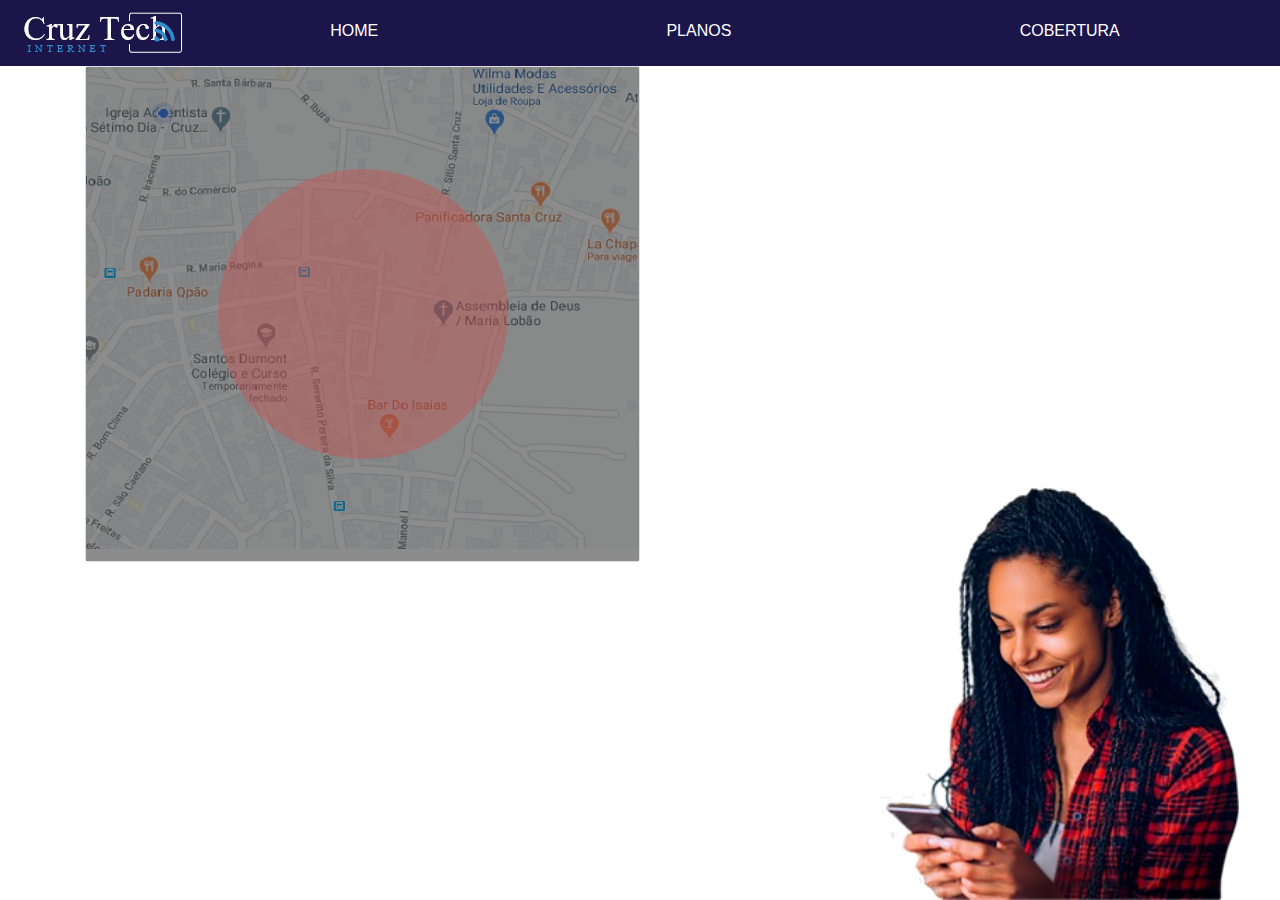
<file: cobertura.html>
<!DOCTYPE html>
<html lang="pt-br">
<head>
    <meta charset="UTF-8">
    <meta name="viewport" content="width=device-width, initial-scale=1.0">
    <title>Cruz Tech</title>
    <link rel="stylesheet" href="./assets/css/main.css">
    
    <script type="text/javascript" src="./assets/js/jquery.js"></script>
    <link rel="stylesheet" href="./assets/css/cobertura.css">
    
    <link rel="stylesheet" href="./assets/css/bootstrap.min.css">

    <script type="text/javascript" src="./assets/js/bootstrap.min.js"></script>
    
</head>
<body>
    <nav class="navbar navbar-expand-lg  ">
        
        <img src="./assets/img/logo.png"  />
        
        <button class="navbar-toggler btn-outline-light p-3 text-center" type="button" data-toggle="collapse" data-target="#navbarSupportedContent" aria-controls="navbarSupportedContent" aria-expanded="false" aria-label="Toggle navigation">
        |||
        </button>

        <div class="collapse navbar-collapse navbar-nav  menu list-menu" id="navbarSupportedContent">    
            <a type="button" href="./index.html" class="btn-menu    ">Home</a>
            <a type="button"  href='./planos.html' class="btn-menu    ">Planos</a>
            <a type="button"  href='./cobertura.html'class="btn-menu  ">Cobertura</a>     
        </div>
    </nav>
    <div class="container ">  <!----aqui fica o centro de tudo-->
    <div class="card text-white" style="box-sizing: border-box; padding:0;  width:50%;">
        <img src="./assets/img/cobertura.png.png" class="img-fluid"  id='img' alt="Responsive image">
        <div class="transparency"> </div>
        <div class="mapa"></div>
    </div>
        
        
        <img  src="./assets/img/logo-red.png" id="img" style="bottom:0; max-width:25em; right:2%; position: fixed; z-index:1;" class="rounded    col-md-8"  alt="Responsive image">
    </div>
</body>
</html>
</file>
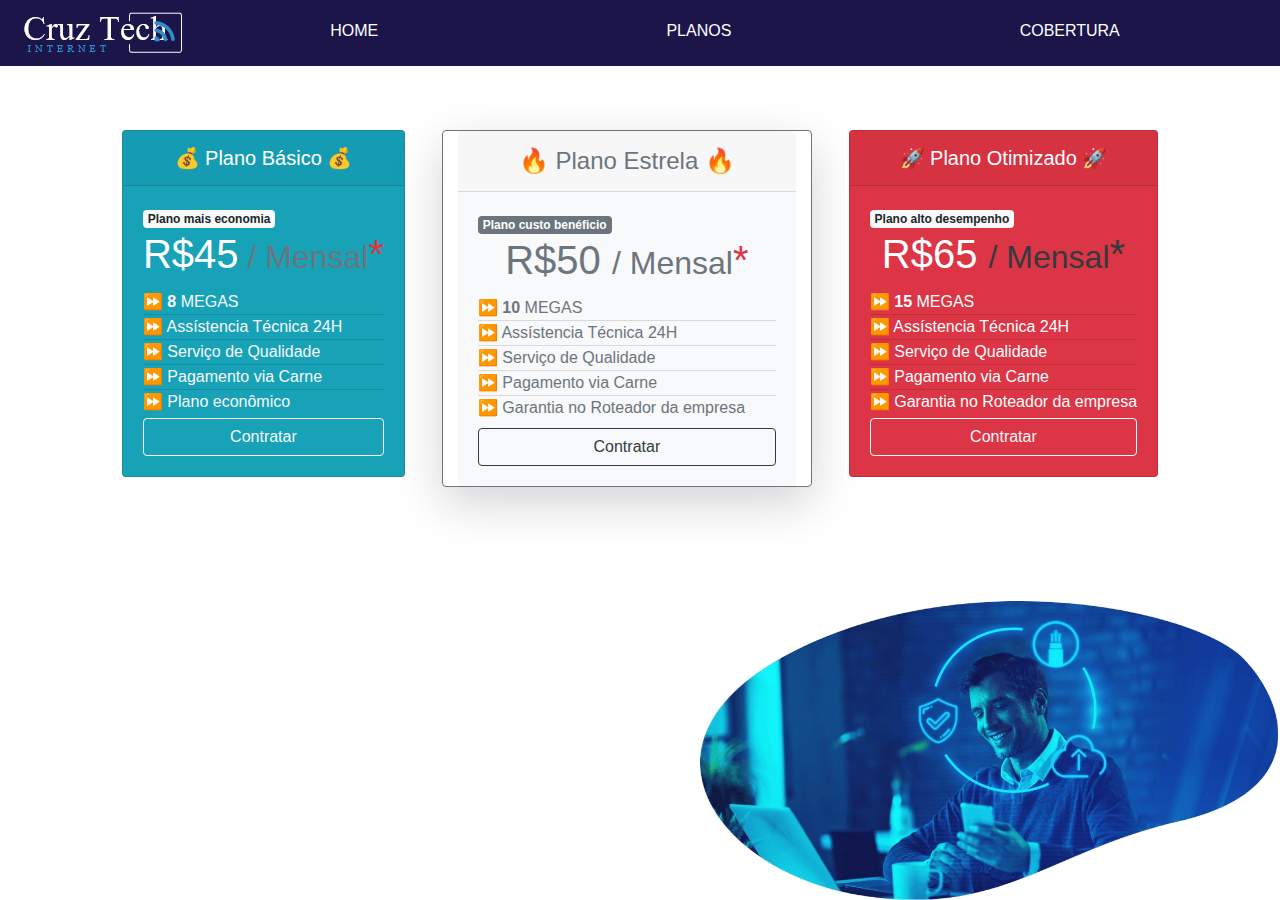
<file: planos.html>
<!DOCTYPE html>
<html lang="pt-br">
<head>
    <meta charset="UTF-8">
    <meta name="viewport" content="width=device-width, initial-scale=1.0">
    <title>Cruz Tech</title>
    <link rel="stylesheet" href="./assets/css/main.css">
    
    <script type="text/javascript" src="./assets/js/jquery.js"></script>
    <link rel="stylesheet" href="./assets/css/planos.css">
    
    <link rel="stylesheet" href="./assets/css/bootstrap.min.css">

    <script type="text/javascript" src="./assets/js/bootstrap.min.js"></script>
    
</head>
<body>
    <nav class="navbar navbar-expand-lg  ">
        
        <img src="./assets/img/logo.png"  />
        
        <button class="navbar-toggler btn-outline-light p-3 text-center" type="button" data-toggle="collapse" data-target="#navbarSupportedContent" aria-controls="navbarSupportedContent" aria-expanded="false" aria-label="Toggle navigation">
        |||
        </button>

        <div class="collapse navbar-collapse navbar-nav  menu list-menu" id="navbarSupportedContent">    
            <a type="button" href="./index.html" class="btn-menu   ">Home</a>
            <a type="button"  href='./planos.html' class="btn-menu    ">Planos</a>
            <a type="button"  href='./cobertura.html'class="btn-menu ">Cobertura</a>     
        </div>
    </nav>

    <div class="container" style=" display: flex; justify-content: space-evenly; margin-top: 5%;">   
        <div class="card text-white bg-info h-25 plano1" style="max-width: 20rem;">
            <div class="card-header">💰 Plano Básico 💰</div>
            <div class="card-body">
                <span class="badge badge-light">Plano mais economia</span>
                <h1 class="card-title pricing-card-title">R$45<small class="text-muted"> / Mensal</small><span class='text-danger'>*</span></h1>
                <ul class="list-group list-group-flush  bg-danger text-secondary" >
                    <li class="list-group-item   p-0 text-light bg-info"><span class="text-success">⏩</span><B> 8</B> MEGAS</li>
                    <li class="list-group-item   p-0 text-light bg-info"><span class="text-success">⏩</span> Assístencia Técnica 24H</li>
                    <li class="list-group-item   p-0 text-light bg-info"><span class="text-success">⏩</span> Serviço de Qualidade</li>
                    <li class="list-group-item   p-0 text-light bg-info"><span class="text-success">⏩</span> Pagamento via Carne</li>
                    <li class="list-group-item   p-0 text-light bg-info"><span class="text-success">⏩</span> Plano econômico</li>
                </ul>
                <a href="./index.html" class="btn mt-1 btn-outline-light col-md-12">Contratar</a>
            </div>
          </div>

          <div class="card text-white shadow-lg plano2 border border-secondary text-secondary col-xs-12 col-xl-4 col-sm-6 style="max-width: 26rem;  height:420px; margin-left: 15px; margin-right: 15px;" >
            <div class="card-header">🔥 Plano Estrela 🔥</div>
            <div class="card-body bg-light">
                <span class="badge badge-secondary">Plano custo benéficio</span>
                <h1 class="card-title pricing-card-title">R$50 <small class="text-muted">/ Mensal</small><span class='text-danger'>*</span></h1>
                <ul class="list-group list-group-flush  text-secondary">
                    <li class="list-group-item   p-0 text-secondary bg-light"><span class="text-success">⏩</span><B> 10</B> MEGAS</li>
                    <li class="list-group-item   p-0 text-secondary bg-light"><span class="text-success">⏩</span> Assístencia Técnica 24H</li>
                    <li class="list-group-item   p-0 text-secondary bg-light"><span class="text-success">⏩</span> Serviço de Qualidade</li>
                    <li class="list-group-item   p-0 text-secondary bg-light"><span class="text-success">⏩</span> Pagamento via Carne</li>
                    <li class="list-group-item   p-0 text-secondary bg-light" ><span class="text-success">⏩</span> Garantia no Roteador da empresa</li>
                </ul>
                <a href="./index.html" class="btn mt-2 btn-outline-dark col-md-12">Contratar</a>
            </div>
          </div>

          <div class="card text-white  plano3 bg-danger h-25" style="max-width: 20rem; ">
            <div class="card-header ">🚀 Plano Otimizado 🚀</div>
            <div class="card-body" >
                <span class="badge badge-light">Plano alto desempenho</span>
                <h1 class="card-title pricing-card-title">R$65 <small class="text-dark"> / Mensal</small><span class='text-dark'>*</span></h1>
                <ul class="list-group list-group-flush  bg-danger text-secondary" >
                    <li class="list-group-item   p-0 bg-danger text-white "><span class="text-success">⏩</span><B> 15</B> MEGAS</li>
                    <li class="list-group-item   p-0 bg-danger text-white "><span class="text-success">⏩</span> Assístencia Técnica 24H</li>
                    <li class="list-group-item   p-0 bg-danger text-white "><span class="text-success">⏩</span> Serviço de Qualidade</li>
                    <li class="list-group-item   p-0 bg-danger text-white "><span class="text-success">⏩</span> Pagamento via Carne</li>
                    <li class="list-group-item   p-0 bg-danger text-white "><span class="text-success">⏩</span> Garantia no Roteador da empresa</li>
                </ul>
                <a href="./index.html" class="btn mt-1 btn-outline-light col-md-12">Contratar</a>
            </div>  
          </div>
        </div>
        <img  src="./assets/img/logo-blue.png" id="img" style="bottom:0; max-width:38em; right:-1%; position: fixed; z-index:-1;" class="rounded    col-md-8"  alt="Responsive image">
</body>
</html>
</file>
<file: assets/css/main.css>
*{
    box-sizing: border-box;
    transition: all .3s ease
}
html, body{
    margin: 0;
    padding: 0;
    box-sizing: border-box;
    font-family: 'roboto', sans-serif;
}
.btn-menu{
    margin:0 auto;
}
nav{
     background: #1b1549;
     display: flex;
     justify-content: space-between !important;
}
nav .list-menu a{
    position: relative;
    text-decoration: none;
    color: #ffffff;
    text-transform: uppercase;
    padding-bottom: 5px;
}
nav .list-menu a:hover{
    color: #929191;
    
}
form{
    padding-top:3em;
    padding-left: 2em;
    padding-right: 2em;
    padding-bottom: 2em;
}
body{
}
.rounded {
   

}
     .list-menu a::before{
    content: '';
    position: absolute;
    width: 0;
    height: 2px;
    left: 0;
    bottom: 0;
    background: #1b7bd1;
    transition: all .3s ease
}
.navbar-toggler{
    transform: rotate(-90deg);
    color: bisque;
    border: 2px solid bisque;
}
 a:hover::before{
    width: 99%;
    transition: all .3s ease
}
.navbar{
    display: flex;
    justify-content: space-evenly;
}

@media (max-width: 425px){
    .btn-menu{
        font-size: 22px;
    }
    
    #img{
        display: none;
    }
}

@media (max-width: 600px){
    .btn-menu{
        font-size: 22px;
    }
    
    #img{
        display: none;
    }
}
</file>
<file: assets/css/cobertura.css>
.container{
    justify-content: center;
   
}
html,  body{
    padding:0;
    margin: 0;
}
.card {
    display: flex;
    justify-content: center;
    align-items: center;
}
.cobertura{
    z-index: 1;
}
#img{
    z-index: 1  ;
}
.transparency{
    z-index: 5;
    top: 0;
    position: absolute;
    height: 100%;
    width: 100%;
    background-color: rgba(1, 1, 1, 0.452);
}
.mapa{
    height:290px;
    width: 290px;
    border-radius: 100%;
    background-color: rgba(201, 83, 83, 0.438);
    position: absolute;
    z-index: 10;
}
</file>
<file: assets/css/planos.css>
.card-header{
    text-align: center;
}

.plano1{

}
.plano2{

}

.plano2 .card-header{
    font-size: 24px;
}

.plano1 .card-header{
    font-size: 20px;
}
.plano3 .card-header{
    font-size: 20px;
}

.plano2 .card-body {
    background: rgba(183, 196, 183, 0.774);
}
.card-title {
    text-align: center;
}
.list-group {
    height: 50;
}
@media (max-width: 425px){
    .btn-menu{
        font-size: 22px;
    }
    .container{
        flex-direction: column;
        justify-content: center;
        align-items: center;
    }
    .plano2{
        order:-1;
    }
    .card{
        margin-bottom: 20%;
    }
    #img{
        display: none;
    }
}
@media (max-width: 600px){
    .btn-menu{
        font-size: 22px;
    }
    .container{
        flex-direction: column;
        justify-content: center;
        align-items: center;
    }
    .plano2{
        order:-1;
    }
    .card{
        margin-bottom: 20%;
        width: 80%;
    }
    #img{
        display: none;
    }
}


@media (max-width: 1024px){
    .btn-menu{
        font-size: 22px;
    }
    .container{
        flex-direction: row;
        justify-content: center;
        align-items: center;
        flex-wrap: wrap;
    }
    .plano3{
        margin-top: -30px;
    }
    .plano2{
        order:-1;
        padding-right: 2em;
    }
    .card{
        margin-bottom: 20%;
        width: 80%;
    }
    #img{
        display: none;
    }
}
</file>
